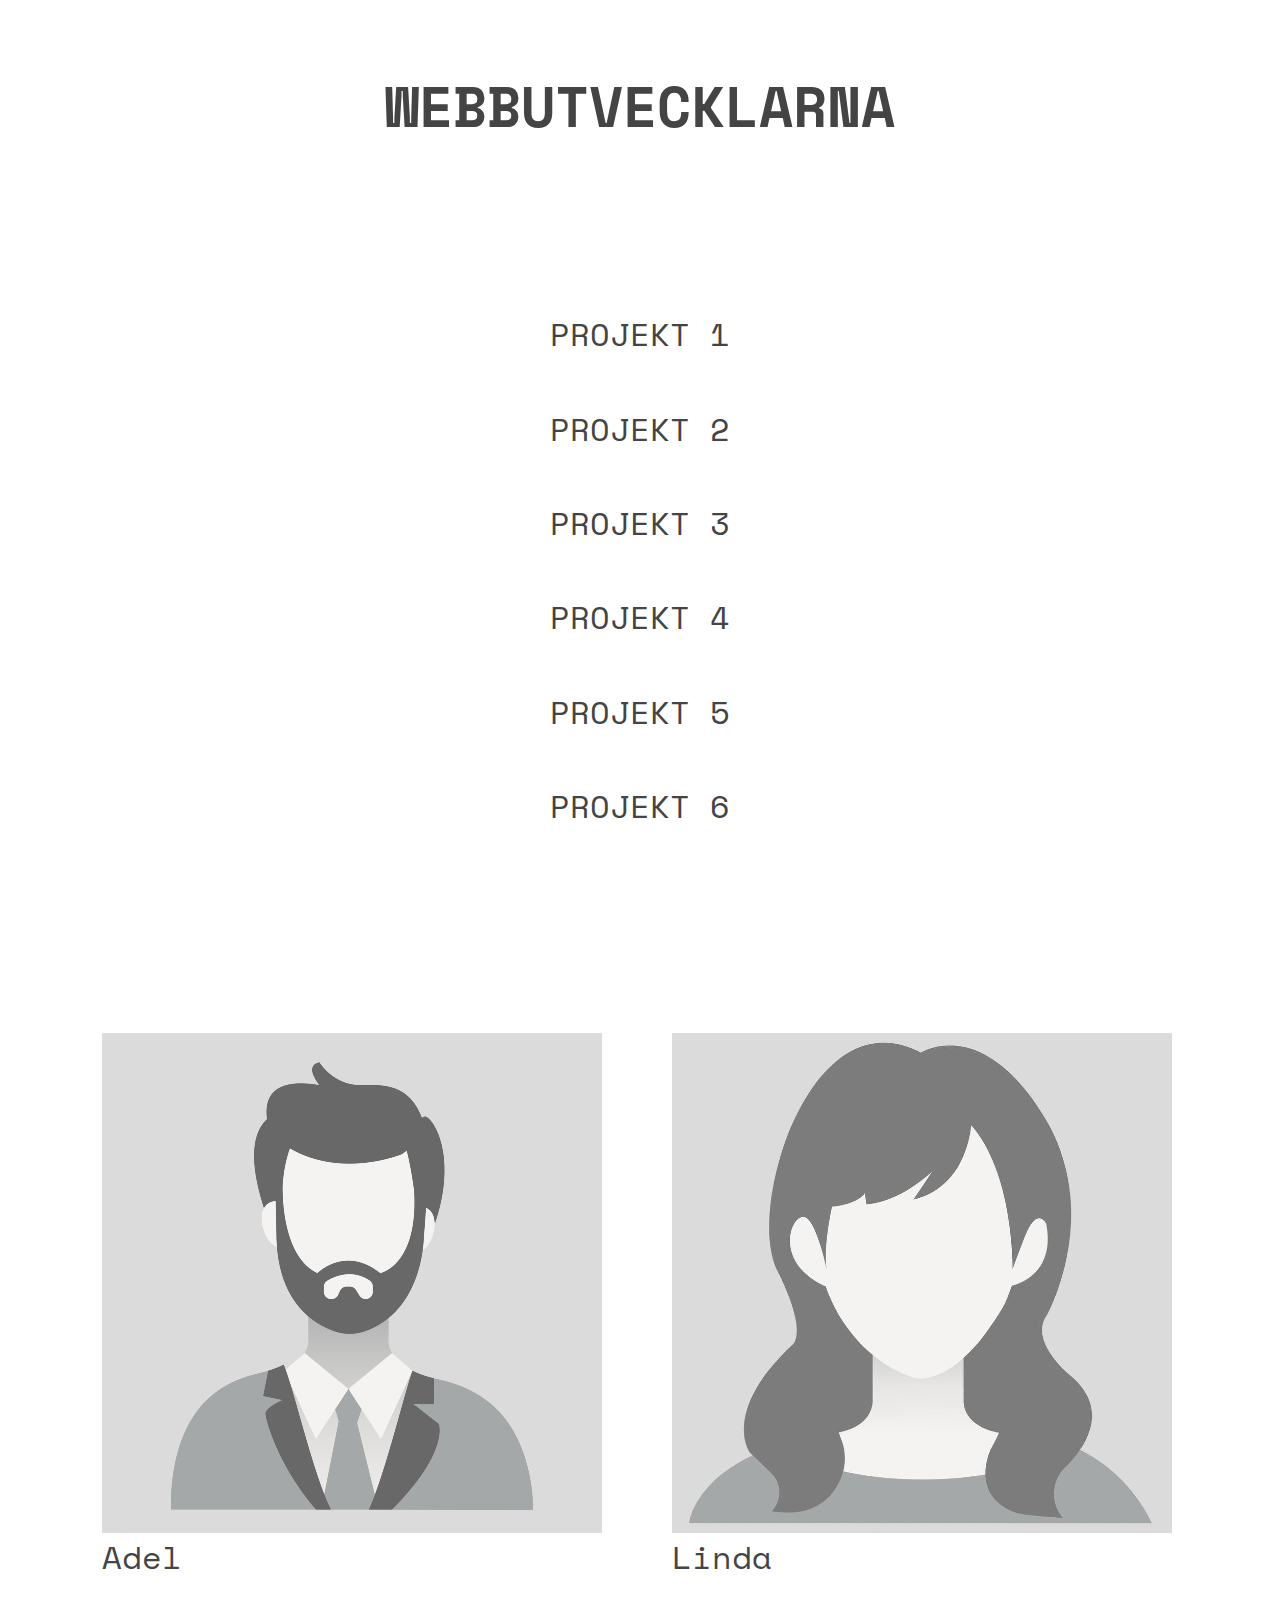
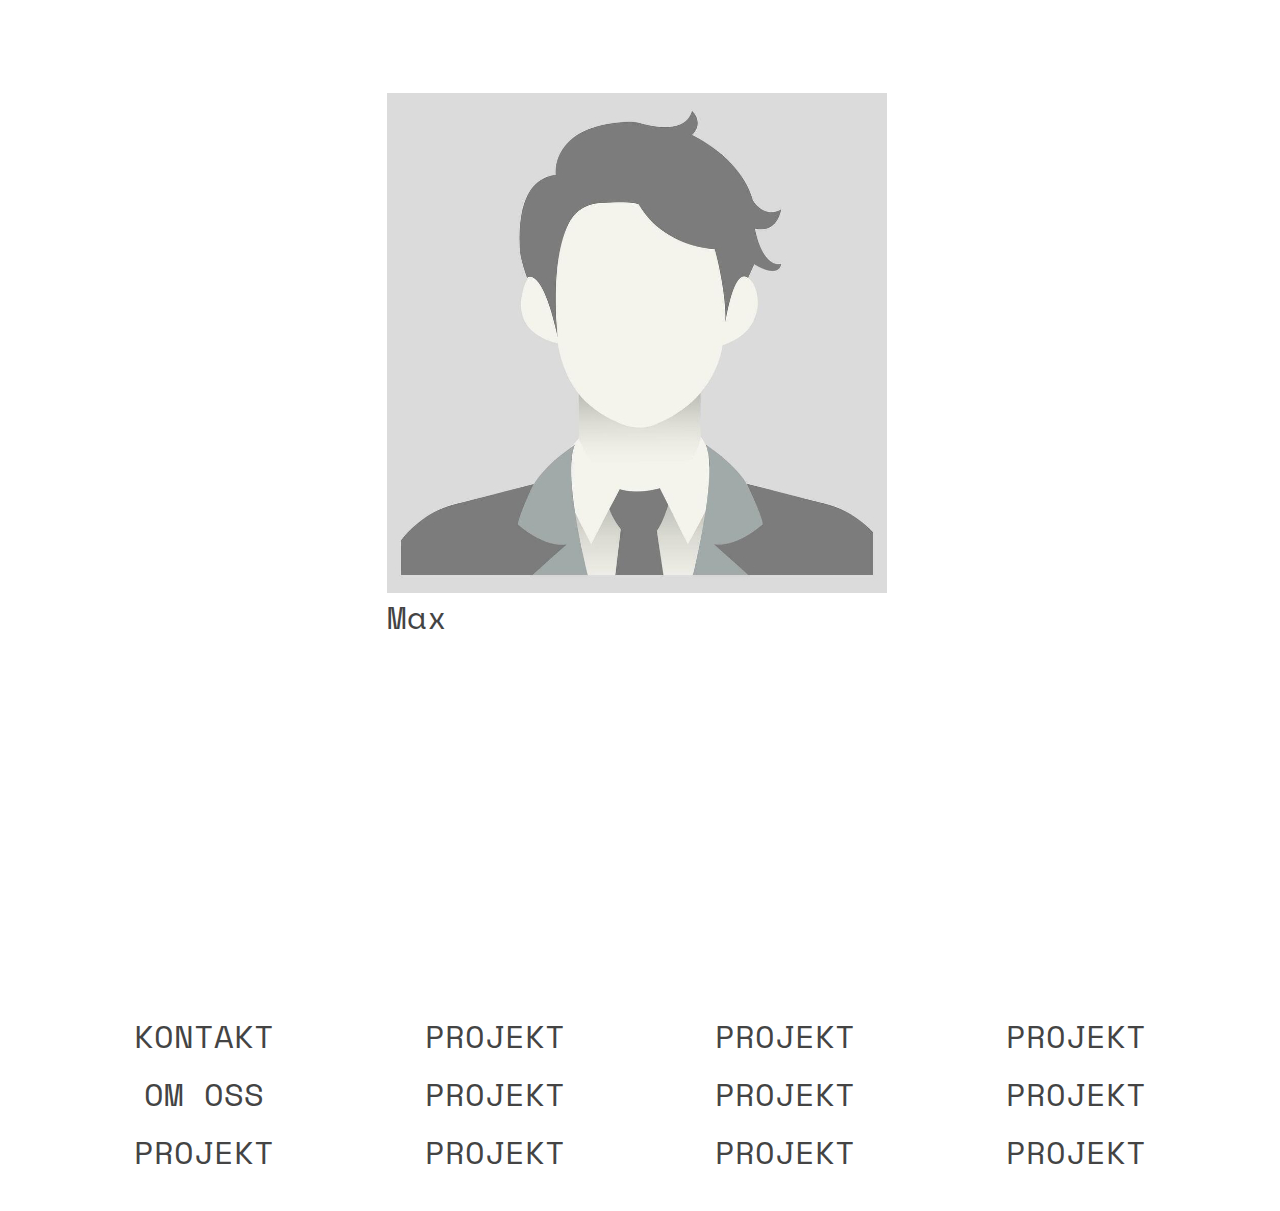
<file: index.html>
<!DOCTYPE html>
<html lang="en">
<head>
    <meta charset="UTF-8">
    <meta http-equiv="X-UA-Compatible" content="IE=edge">
    <meta name="viewport" content="width=device-width, initial-scale=1.0">
    <title>Webbutvecklarna</title>
    <link href="https://fonts.googleapis.com/css2?family=Krona+One&display=swap" rel="stylesheet">
    <link href='https://fonts.googleapis.com/css?family=Space Mono' rel='stylesheet'>
    <link rel="stylesheet" href="style.css">
    <link rel="stylesheet" href="webbutvecklarna.css">
    <script src="./webbutvecklarna.js" defer></script>
    
    
    
</head>

<body>
    
    <header>
        
        <li><a href="index.html" ><h1 data-value="WEBBUTVECKLARNA">WEBBUTVECKLARNA</h1></a></li>
        
    </header>


    
    <main>

        <div class="main-container">

            <div class="sidebar">
                <ul>
                    <li><a href="" class="underline">PROJEKT 1</a></li>
                    <li><a href="" class="underline">PROJEKT 2</a></li>
                    <li><a href="" class="underline">PROJEKT 3</a></li>
                    <li><a href="" class="underline">PROJEKT 4</a></li>
                    <li><a href="" class="underline">PROJEKT 5</a></li>
                    <li><a href="" class="underline">PROJEKT 6</a></li>
                </ul>
            </div>
            
            <div class="flex">

                <div class="image-container">
                    <img src="./avatar3.jpg" id="bild1"">
                    <a href="./detail.html" target="_blank"><div class="overlay-text">Adel</div></a>
                </div>
            
                <div class="image-container">
                    <img src="./avatar2.jpg" class="bild1">
                    <a href="./detail.html" target="_blank"><div class="overlay-text">Linda</div></a>
                </div>
            
                <div class="image-container">
                    <img src="./avatar1.jpg" class="bild1">
                    <a href="./detail.html" target="_blank"><div class="overlay-text">Max</div></a>
                </div>
            
            </div>
        </div>
    </main>

    <footer>
        <div class="rad1">
            <ul>
                <li><a href="kontakt.html" target="_blank" class="underline">KONTAKT</a></li>
                <li><a href="" class="underline">OM OSS</a></li>
                <li><a href="" class="underline">PROJEKT</a></li>
            </ul>
        </div>

        <div class="rad2">
            <ul>
                <li><a href="" class="underline">PROJEKT</a></li>
                <li><a href="" class="underline">PROJEKT</a></li>
                <li><a href="" class="underline">PROJEKT</a></li>
            </ul>
        </div>

        <div class="rad3">
            <ul>
                <li><a href="" class="underline">PROJEKT</a></li>
                <li><a href="" class="underline">PROJEKT</a></li>
                <li><a href="" class="underline">PROJEKT</a></li>
            </ul>
        </div>

        <div class="rad4">
            <ul>
                <li><a href="" class="underline">PROJEKT</a></li>
                <li><a href="" class="underline">PROJEKT</a></li>
                <li><a href="" class="underline">PROJEKT</a></li>
            </ul>
        </div>
    </footer>
</body>
</html>
</file>
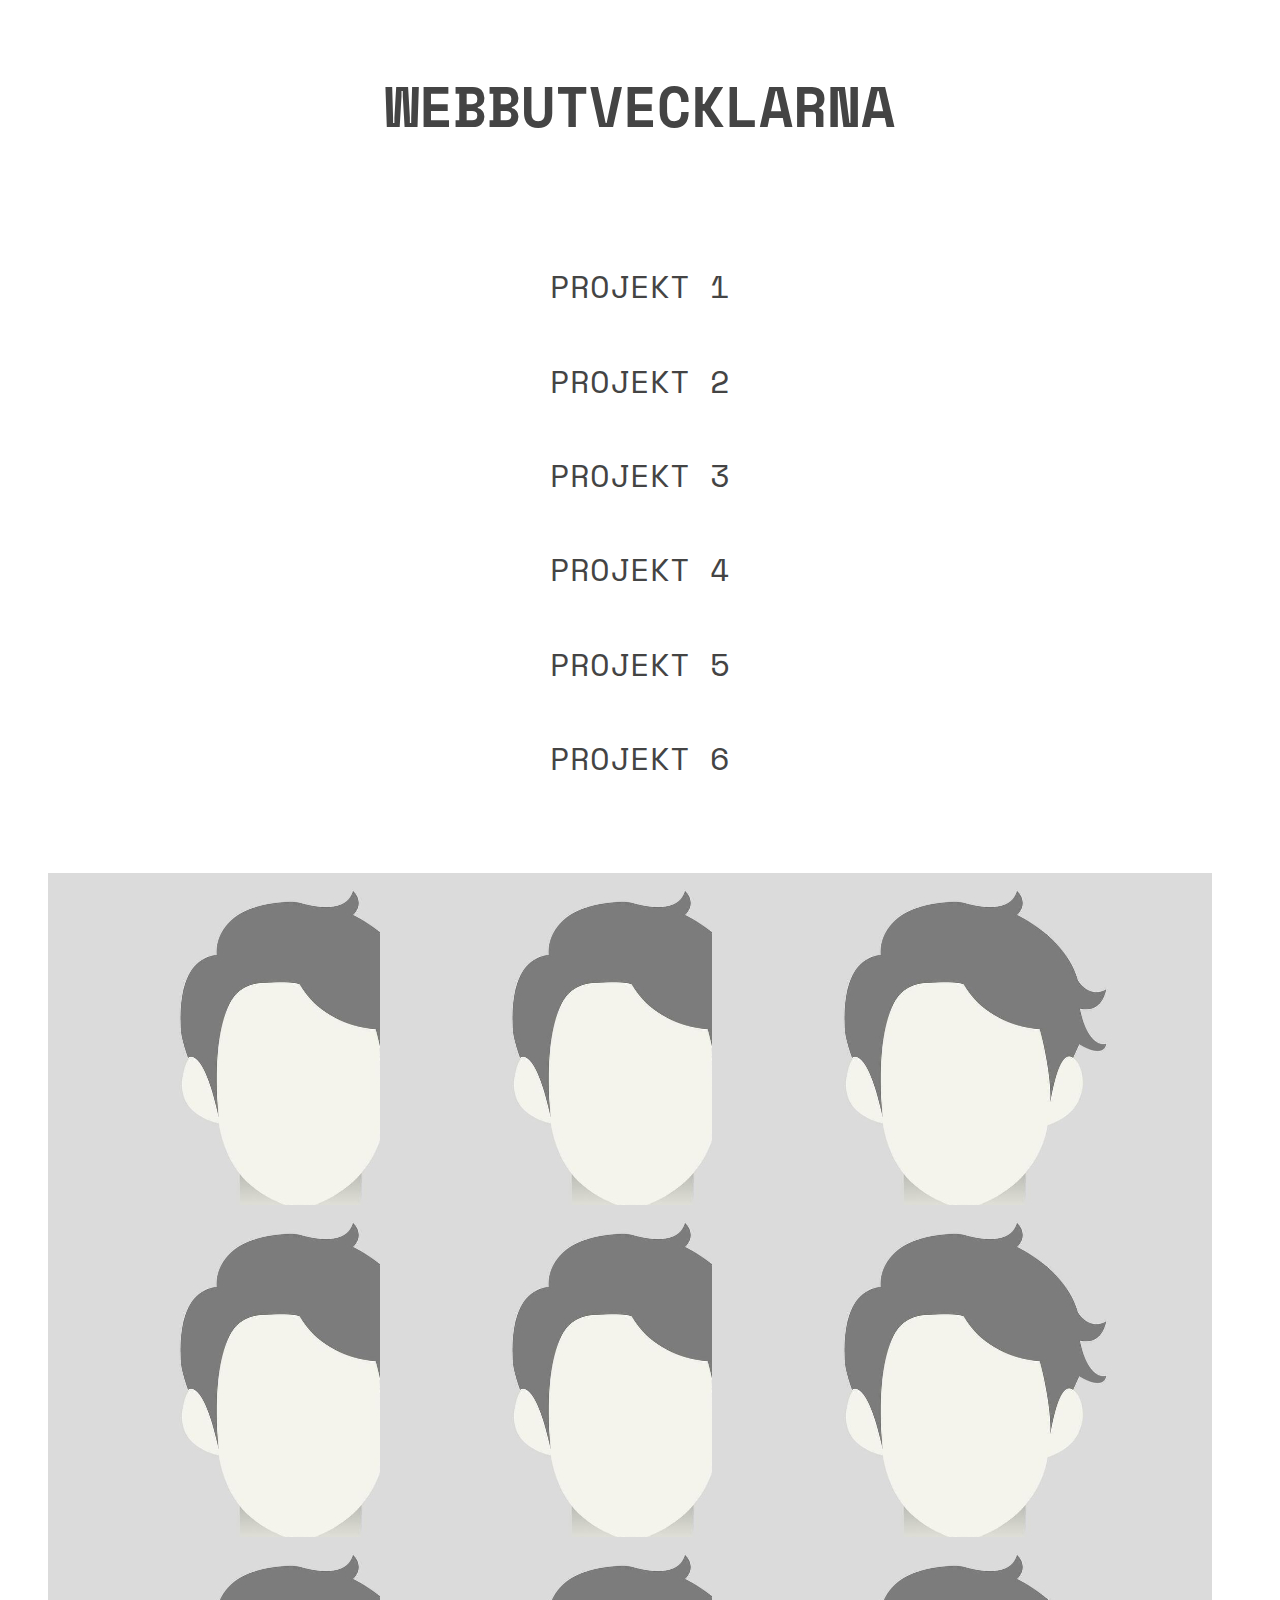
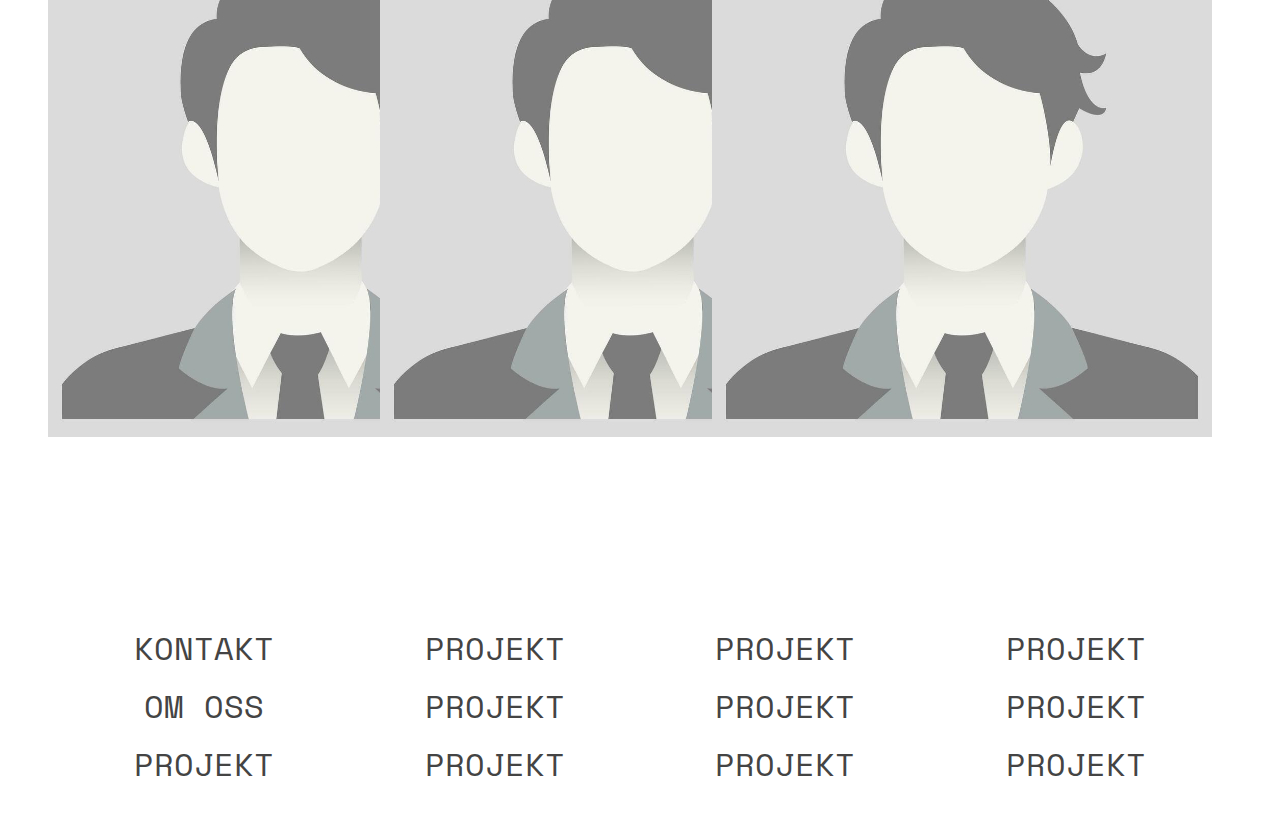
<file: detail.html>
<!DOCTYPE html>

<html lang="en">
<head>
    <meta charset="UTF-8">
    <meta http-equiv="X-UA-Compatible" content="IE=edge">
    <meta name="viewport" content="width=device-width, initial-scale=1.0">
    <title>Webbutvecklarna - Adel</title>
    <link rel="preconnect" href="https://fonts.gstatic.com">
    <link rel="preconnect" href="https://fonts.gstatic.com">
    <link href="https://fonts.googleapis.com/css2?family=Krona+One&display=swap" rel="stylesheet">
    <link href='https://fonts.googleapis.com/css?family=Space Mono' rel='stylesheet'>
    <link rel="stylesheet" href="detail.css">
    <link rel="stylesheet" href="style.css">
    <script src="./webbutvecklarna.js" defer></script>
</head>
<body>
    <header>
         
        <li><a href="index.html" ><h1 data-value="WEBBUTVECKLARNA">WEBBUTVECKLARNA</h1></a></li>
        
    </header>

    

    <main>
        <div class="main-container">
            <div class="sidebar">
                <ul>
                    <li><a href="" class="underline">PROJEKT 1</a></li>
                    <li><a href="" class="underline">PROJEKT 2</a></li>
                    <li><a href="" class="underline">PROJEKT 3</a></li>
                    <li><a href="" class="underline">PROJEKT 4</a></li>
                    <li><a href="" class="underline">PROJEKT 5</a></li>
                    <li><a href="" class="underline">PROJEKT 6</a></li>
                </ul>
            </div>

            <div class="grid-container">
                <div class="grid-item">
                    <img src="avatar1.jpg" alt="">
                </div>
                <div class="grid-item">
                    <img src="avatar1.jpg" alt="">
                </div>
                <div class="grid-item">
                    <img src="avatar1.jpg" alt="">
                </div>
                <div class="grid-item">
                    <img src="avatar1.jpg" alt="">
                </div>
                <div class="grid-item">
                    <img src="avatar1.jpg" alt="">
                </div>
                <div class="grid-item">
                    <img src="avatar1.jpg" alt="">
                </div>
                <div class="grid-item">
                    <img src="avatar1.jpg" alt="">
                </div>
                <div class="grid-item">
                    <img src="avatar1.jpg" alt="">
                </div>
                <div class="grid-item">
                    <img src="avatar1.jpg" alt="">
                </div>
            </div>
        </div>
    </main>

    <footer>
        <div class="rad1">
            <ul>
                <li><a href="kontakt.html" target="_blank" class="underline">KONTAKT</a></li>
                <li><a href="" class="underline">OM OSS</a></li>
                <li><a href="" class="underline">PROJEKT</a></li>
            </ul>
        </div>

        <div class="rad2">
            <ul>
                <li><a href="" class="underline">PROJEKT</a></li>
                <li><a href="" class="underline">PROJEKT</a></li>
                <li><a href="" class="underline">PROJEKT</a></li>
            </ul>
        </div>

        <div class="rad3">
            <ul>
                <li><a href="" class="underline">PROJEKT</a></li>
                <li><a href="" class="underline">PROJEKT</a></li>
                <li><a href="" class="underline">PROJEKT</a></li>
            </ul>
        </div>

        <div class="rad4">
            <ul>
                <li><a href="" class="underline">PROJEKT</a></li>
                <li><a href="" class="underline">PROJEKT</a></li>
                <li><a href="" class="underline">PROJEKT</a></li>
            </ul>
        </div>
    </footer>
    
</body>
</html>
</file>
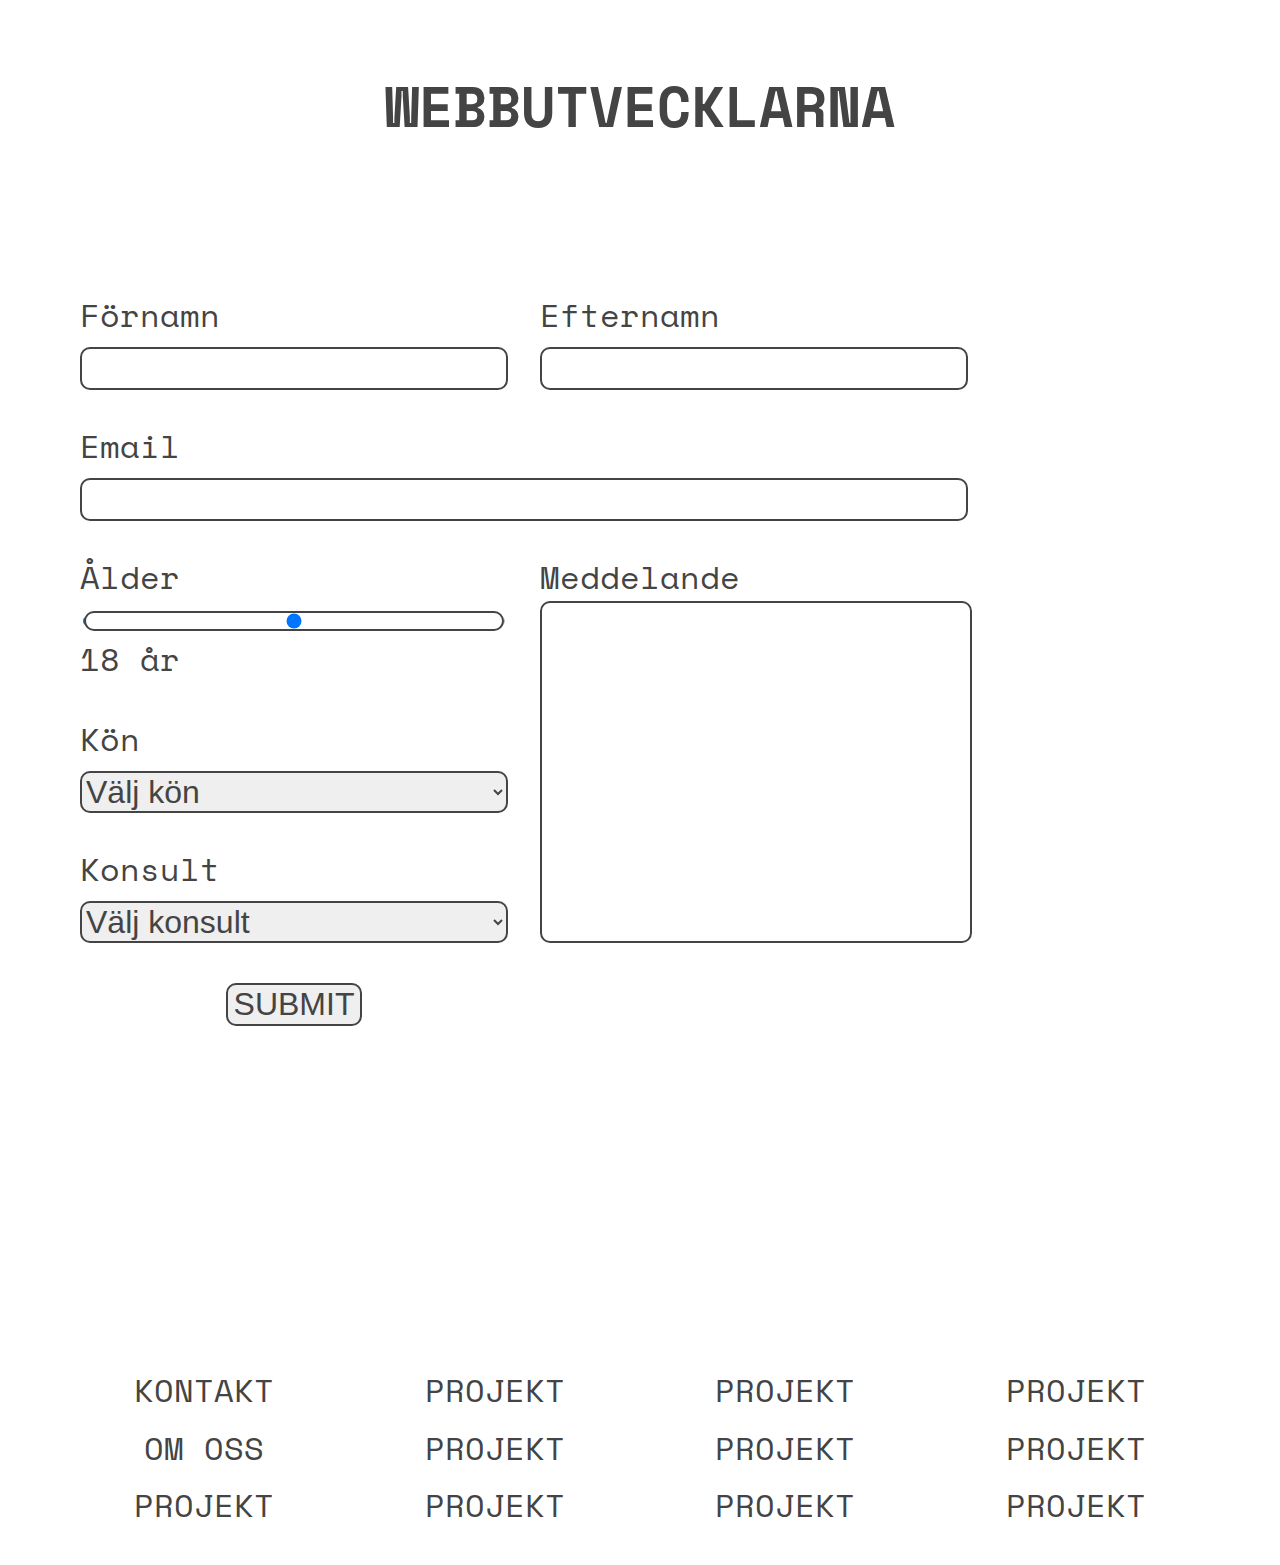
<file: kontakt.html>
<!DOCTYPE html>
<html lang="en">
<head>
    <meta charset="UTF-8">
    <meta name="viewport" content="width=device-width, initial-scale=1.0">
    <title>Contact Sales Form</title>
    <link rel="stylesheet" href="style.css">
    <link rel="stylesheet" href="kontakt.css">
    <link href='https://fonts.googleapis.com/css?family=Space Mono' rel='stylesheet'>
    <link href="https://fonts.googleapis.com/css2?family=Krona+One&display=swap" rel="stylesheet">
    <script src="./webbutvecklarna.js" defer></script>

</head>
<body>
    <header>
       
        <li><a href="index.html" ><h1 data-value="WEBBUTVECKLARNA">WEBBUTVECKLARNA</h1></a></li>
       
    </header>

<main>
    <div class="main-container1">
        <div class="box">
            <div class="box1">
                <div class="contact-form">
                    <form>
                        <div class="grid">
                            <div class="box0 förnamn"><label for="fname">Förnamn</label> <input type="text" id="fname" name="firstname" required></div>
                            <div class="box0 efternamn"><label for="lname">Efternamn</label><input type="text" id="lname" name="lastname" required></div>
                            <div class="box0 email"><label for="email">Email</label><input type="email" id="email" name="email" required></div> 
                            <div class="box0 ålder"><label for="age">Ålder</label><input type="range" id="slider" min="18" max="100" onchange="changeSliderValue(this.value)"><label id="ålder1">18 år</label></div>
                            <div class="box0 meddelande"><label for="about">Meddelande</label><textarea type="about" id="about" name="about"></textarea></div>
                            <div class="box0 kön"><label for="gender">Kön</label> 
                            <select type="gender" id="gender" name="gender">
                                <option disabled selected value>Välj kön</option>
                                <option value="male">Man</option>
                                <option value="female">Kvinna</option> 
                            </select></div>
                            
                            <div class="box0 konsult"><label for="consultant">Konsult</label> 
                                <select type="konsult" name="inputType" form="carform" class="form-control" id="inputType" name="inputType" title="inputType" required>
                                    <option disabled selected value>Välj konsult</option>
                                    <option value="adel">Adel</option>
                                    <option value="linda">Linda</option>
                                    <option value="max">Max</option>
                                </select>
                            </div>
                            <div class="box0 submit"><input style="cursor: pointer;" type="submit" value="SUBMIT"></div>
                            
                            <script src="https://ajax.googleapis.com/ajax/libs/jquery/1.11.1/jquery.min.js"></script>
                        </div>
                            
                            
                     

                        
                    </form>
                </div>
            </div>

            <div class="box2">
                <img src="./avatar3.jpg" id="adelBild">
                <img src="./avatar2.jpg" id="lindaBild">
                <img src="./avatar1.jpg" id="maxBild">
                       
                        
            </div>
        </div>
    </div>
</main>

    <footer>
        <div class="rad1">
            <ul>
                <li><a href="kontakt.html" target="_blank" class="underline">KONTAKT</a></li>
                <li><a href="" class="underline">OM OSS</a></li>
                <li><a href="" class="underline">PROJEKT</a></li>
            </ul>
        </div>

        <div class="rad2">
            <ul>
                <li><a href="" class="underline">PROJEKT</a></li>
                <li><a href="" class="underline">PROJEKT</a></li>
                <li><a href="" class="underline">PROJEKT</a></li>
            </ul>
        </div>

        <div class="rad3">
            <ul>
                <li><a href="" class="underline">PROJEKT</a></li>
                <li><a href="" class="underline">PROJEKT</a></li>
                <li><a href="" class="underline">PROJEKT</a></li>
            </ul>
        </div>

        <div class="rad4">
            <ul>
                <li><a href="" class="underline">PROJEKT</a></li>
                <li><a href="" class="underline">PROJEKT</a></li>
                <li><a href="" class="underline">PROJEKT</a></li>
            </ul>
        </div>
    </footer>
</body>
</html>
</file>
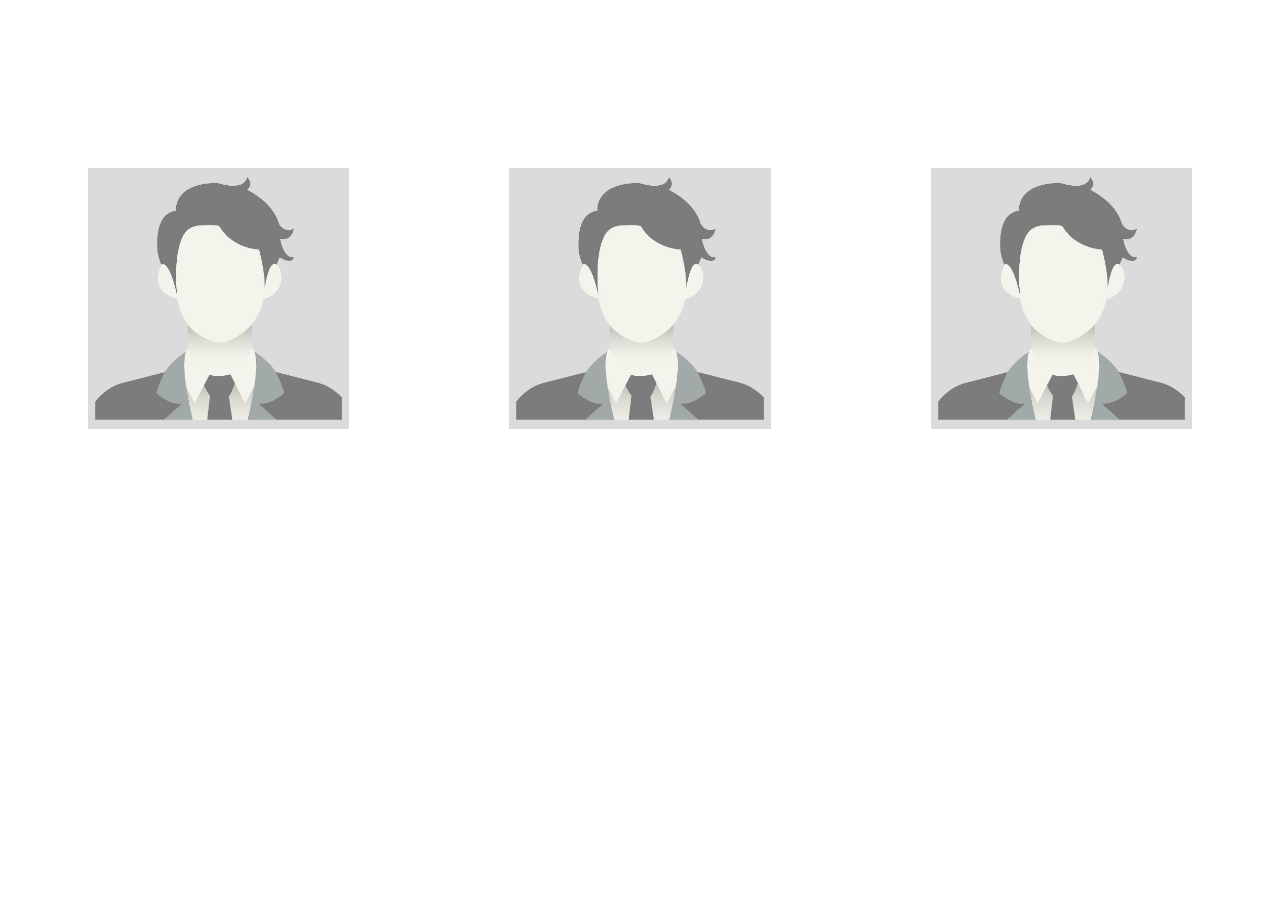
<file: text.html>
<!DOCTYPE html>
<html lang="en">
<head>
    <meta charset="UTF-8">
    <meta name="viewport" content="width=device-width, initial-scale=1.0">
    <title>Document</title>
    <link rel="stylesheet" href="test.css">
    <link href='https://fonts.googleapis.com/css?family=Space Mono' rel='stylesheet'>
</head>
<body>









   
<div class="flex">

    <div class="image-container">
        <img src="./avatar1.jpg" class="bild1">
        <div class="overlay-text">Your text here</div>
    </div>

    <div class="image-container">
        <img src="./avatar1.jpg" class="bild1">
        <div class="overlay-text">Your text here</div>
    </div>

    <div class="image-container">
        <img src="./avatar1.jpg" class="bild1">
        <div class="overlay-text">Your text here</div>
    </div>

</div>

</body>
</html>
</file>
<file: style.css>
@import url('https://fonts.cdnfonts.com/css/matrix');

html{
    scroll-behavior: smooth;
    margin: 0;
    padding: 0;
}

body{
    font-family: 'Space Mono';
    background-color: rgb(255, 255, 255);
    margin: 0;
    padding: 0;
}

header{
    margin: 2rem;
    text-align: center;
    border-radius: 15px;
    
}

header h1, header li{
    text-decoration: none;
    font-size: 3.5rem;
    display: inline-block;
    list-style: none;
    margin: 1rem 0 1rem 0;
    color: #444;
}

.underline{
    display: inline-block;
    position: relative;
    
}

.underline::before{
    content: "";
    position: absolute;
    width: 100%;
    top: 0;
    bottom: 0;
    background-image: linear-gradient(90deg, rgb(231, 225, 225), rgb(68, 68, 68));
    background-size: 0 3px;
    background-repeat: no-repeat;
    background-position: left bottom;
    transition: background-size .3s ease-in;
}

.underline:hover::before{
   background-size: 100% 3px;
}
  
h1 {
    text-align: center;
    margin-bottom: 20px;
}

footer{
    margin: 20rem 1rem 1rem 1rem;
    text-align: center;
    border-radius: 15px;
}

footer ul li, a{
    list-style: none;
    text-decoration: none;
    margin: .2rem;
    color: #444;
    font-size: 2rem;
}

.rad1, .rad2, .rad3, .rad4{
    display: inline-block;
    margin: 0rem 4rem 0 4rem;

}



.sidebar{
    margin: 5rem 0 0 5rem;
    max-width: 100%;
    width: 20rem;
}

.sidebar ul{
    padding: 0 2rem 0 2rem;
}


.sidebar ul li{
    list-style: none;
    margin-bottom: 2.5rem;
}

.sidebar ul li a{
    text-decoration: none;
    
}

.section{
    display: flex;
  
}

@media only screen and (max-width: 1500px) {

    .sidebar{
        width: 100%;
        text-align: center;
        margin-left: 0;
        
    }

    .rad1 ul, .rad2 ul, .rad3 ul, .rad4 ul{
        padding: 0;
    }

   
  }
</file>
<file: webbutvecklarna.css>
.section1, .section2, .section3{
    margin: 4.5rem 4.5rem 4.5rem 4.5rem;
    transition: transform 0.2s ease-in-out;
    
}

.section1:hover, .section2:hover, .section3:hover{
    transform: scale(1.02) translateY(-1.5rem);
    cursor: pointer;
}


.section3{
    margin-right: 10rem;
}



.section img{
   max-width: 130%;
   border-radius: 15px;
}

.flex{
    display: flex;
    margin-right: 3rem;
    
}

.image-container{
    text-align: center;
    margin: 0 2rem 5rem 2rem;
    position: relative;
    display: flex;
    transition: .5s ease;
}

.overlay-text{
    position: absolute;
    top: 50%; 
    left: 50%; 
    transform: translate(-50%, -50%); 
    font-size: 2rem; 
    margin-top: 3rem;
    text-align: center;
    display: flex;
    align-items: flex-end;
    height: 100%;
    width: 100%;
    transition: all .5s ease;
    opacity: 0;
}

.image-container .overlay-text{
    align-self: flex-end;
}


.image-container img {
    display: block;
    width: 100%;
    height: 100%;
}

.image-container:hover {
    transform: scale(1.1) translateY(-1.5rem);
}


.overlay-text:hover{
    opacity: 1;
}

.main-container{
    display: flex;
    align-items: center;
}



@media only screen and (max-width: 1500px) {
    .main-container{
        flex-wrap: wrap;
    }

    .flex{
        flex-wrap: wrap;
        margin-top: 5rem;
        justify-content: center; 
        margin-right: 0;
       
    }

    .image-container{
        margin-top: 5rem;
    }

   .image-container:hover{
    transform: none;
   }

   .overlay-text{
    opacity: 1;
   }

   
  }
</file>
<file: detail.css>
.grid-container{
    display: grid;
    grid-template-columns: 300px 300px 300px;
    grid-template-rows: 300px 300px 300px;
    gap: 2rem;
    padding: 3rem;
    justify-items: center;
    align-items: center;
    
}

.grid-item{
   width: 100%;
   height: 100%;
}
</file>
<file: kontakt.css>
form label{
    color: #444;

}




.box{
    display: flex;
    margin: 5rem 5rem 0 5rem;
    width: 90%;
}

.box1{
    flex-basis: 60%;
    margin-right: 2rem;
}

.box2{
    text-align: center;
    flex-basis: 40%;
}

.main-container1{
    display: flex;
}


img{
    display: none;
}

img.show{
    display: inline;
}

.grid{
    display: grid;
    grid-template-areas: 
        "förnamn efternamn"
        "email email"
        "ålder meddelande"
        "kön meddelande"
        "konsult meddelande"
        "submit .";
    gap: 1em;
    font-size: 2rem;
}

input{
    font-size: 2rem;
    border-radius: 10px;
    margin-top: .5rem;
    color: #444;
    border: #444 2px solid;
}

select{
    font-size: 2rem;
    border-radius: 10px;
    margin-top: .5rem;
    color: #444;
    border: #444 2px solid;
}

textarea{
    border-radius: 10px;
    color: #444;
    border: #444 2px solid;
    width: 100%;
    height: 100%;
    resize: none;
    padding: 0;
    margin: 0;
}

#slider::-webkit-slider-runnable-track{
    -webkit-appearance: none;
    background: rgb(255, 255, 255);
    border-radius: 10px;
    border: #444 2px solid;
    
}

#slider::-webkit-slider-thumb{
    -webkit-appearance: none;
    appearance: none;
    height: 50px;
    width: 50px;
    
}

.förnamn, .efternamn, .email, .ålder, .meddelande, .konsult, .kön{
    display: flex;
    flex-direction: column;
}


.förnamn{
    grid-area: förnamn;
}

.efternamn{
    grid-area: efternamn;
}

.email{
    grid-area: email;
}

.ålder{
    grid-area: ålder;
}

.kön{
    grid-area: kön;
}

.meddelande{
    grid-area: meddelande;
}

.konsult{
    grid-area: konsult;
}

.submit{
    grid-area: submit;
    text-align: center;
}

.meddelande{
    box-sizing: border-box;
}
</file>
<file: test.css>
body{
    font-family: 'Space Mono';
}

.flex{
    display: flex;
}

.image-container{
    text-align: center;
    margin: 10rem 5rem 5rem 5rem;
    position: relative;
    display: flex;
    max-width: 300px;
    transition: .5s ease;
}

.overlay-text{
    position: absolute;
    top: 50%; 
    left: 50%; 
    transform: translate(-50%, -50%); 
    font-size: 2rem; 
    margin-top: 3rem;
    text-align: center;
    display: flex;
    align-items: flex-end;
    height: 100%;
    width: 100%;
    transition: all .5s ease;
    opacity: 0;
}

.image-container .overlay-text{
    align-self: flex-end;
}


.image-container img {
    display: block;
    width: 100%;
    height: auto;
}

.image-container:hover {
    transform: scale(1.1) translateY(-1.5rem);
}


.overlay-text:hover{
    opacity: 1;
    
}
</file>
